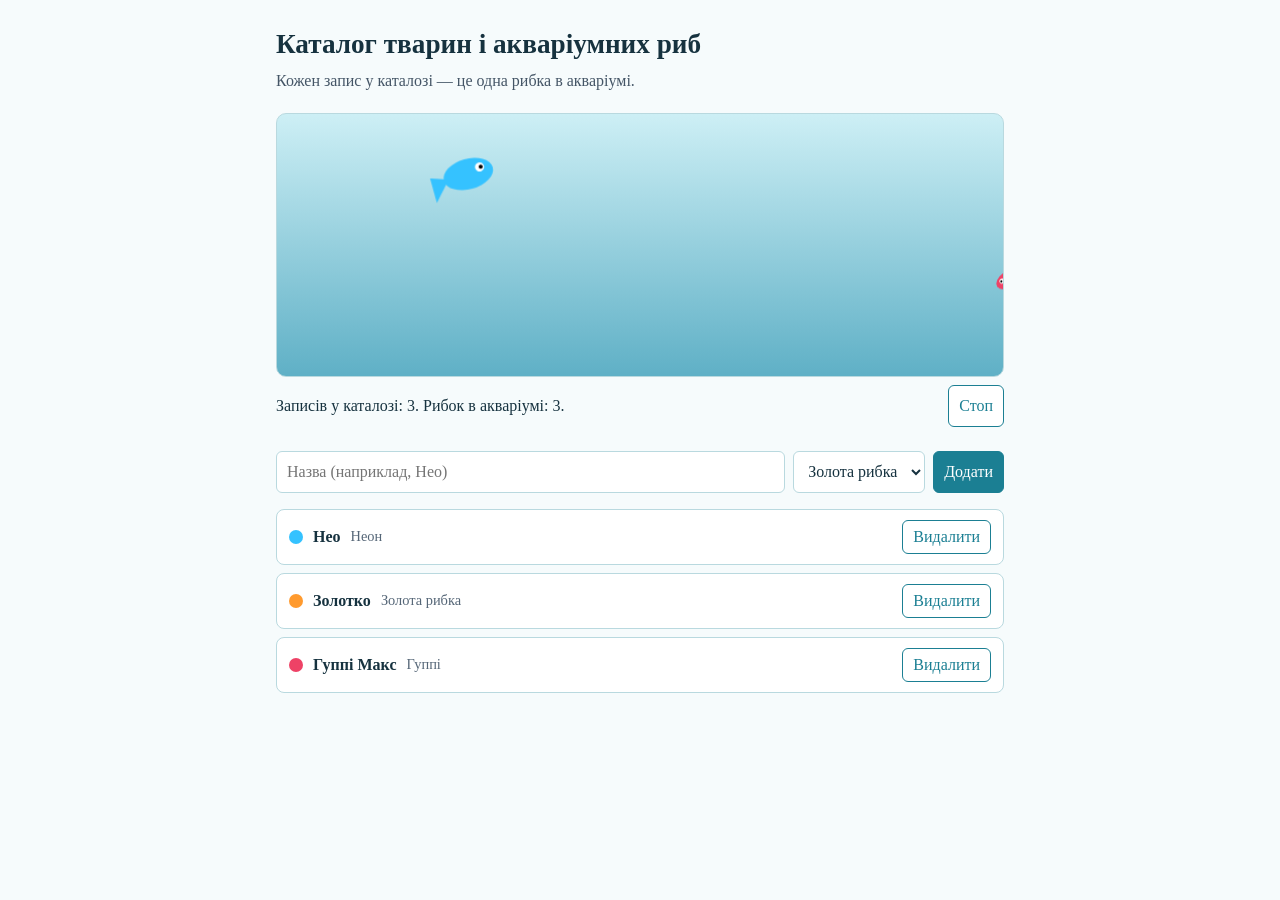
<file: lab12/index.html>
<!DOCTYPE html>
<html lang="uk">
<head>
<meta charset="UTF-8">
<meta name="viewport" content="width=device-width, initial-scale=1">
<title>Каталог тварин і акваріумних риб</title>
<link rel="stylesheet" href="style.css">
</head>
<body>
<main>
  <h1>Каталог тварин і акваріумних риб</h1>
  <p class="lead">Кожен запис у каталозі — це одна рибка в акваріумі.</p>

  <section class="aquarium">
    <canvas id="aquarium" width="720" height="260" aria-label="Анімований акваріум: кількість рибок дорівнює кількості записів"></canvas>
    <div class="aquarium__bar">
      <p class="aquarium__count" id="count"></p>
      <button type="button" class="ghost" id="toggle">Стоп</button>
    </div>
  </section>

  <form id="add-form">
    <input id="name" placeholder="Назва (наприклад, Нео)" required maxlength="40">
    <select id="species" aria-label="Вид">
      <option>Золота рибка</option>
      <option>Неон</option>
      <option>Гуппі</option>
      <option>Півник</option>
      <option>Інше</option>
    </select>
    <button type="submit">Додати</button>
  </form>

  <ul id="list"></ul>
</main>

<script src="data.js"></script>
<script src="aquarium.js"></script>
<script src="main.js"></script>
</body>
</html>
</file>
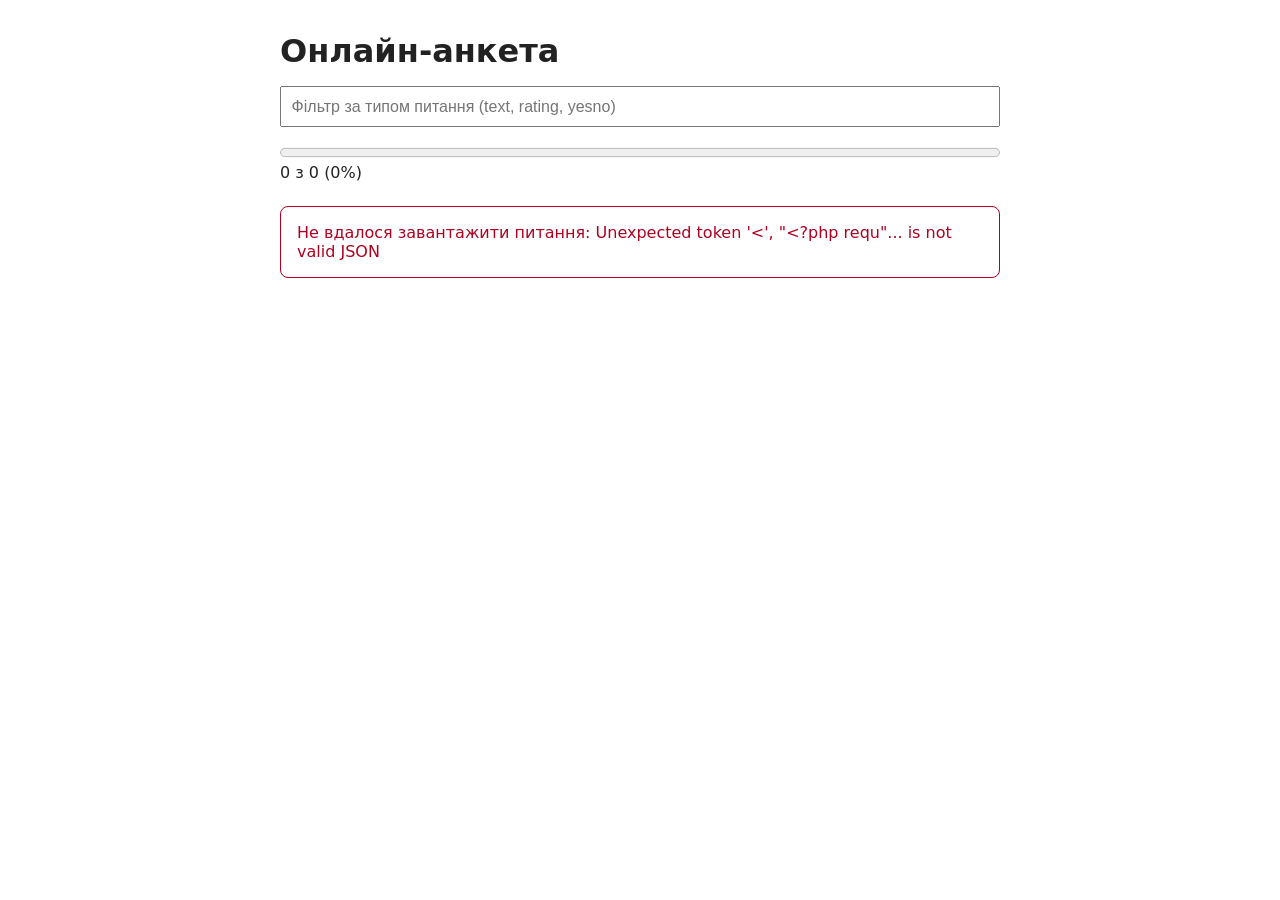
<file: lab5/index.html>
<!DOCTYPE html>
<html lang="uk">
<head>
    <meta charset="UTF-8">
    <meta name="viewport" content="width=device-width, initial-scale=1">
    <title>Онлайн-анкета</title>
    <style>
        body { font-family: system-ui, sans-serif; max-width: 720px; margin: 2rem auto; padding: 0 1rem; color: #222; }
        h1 { margin-bottom: 1rem; }
        #search { width: 100%; padding: .6rem; font-size: 1rem; box-sizing: border-box; margin-bottom: 1rem; }
        .progress-wrap { margin-bottom: 1.5rem; }
        #progress { width: 100%; height: 1.2rem; }
        .card { border: 1px solid #ccc; border-radius: 8px; padding: 1rem; margin-bottom: 1rem; }
        .card.done { background: #eef9ee; border-color: #8bc48b; }
        .card h3 { margin: 0 0 .4rem; font-size: 1.05rem; }
        .badge { display: inline-block; font-size: .75rem; background: #eee; border-radius: 4px; padding: .1rem .4rem; margin-bottom: .6rem; }
        form { display: flex; gap: .5rem; }
        form input, form select { flex: 1; padding: .5rem; font-size: 1rem; }
        form button { padding: .5rem 1rem; cursor: pointer; }
        .msg { margin: .5rem 0 0; font-size: .9rem; }
        .msg.error { color: #b00020; }
        .msg.ok { color: #1b6e1b; }
        .error-box { color: #b00020; padding: 1rem; border: 1px solid #b00020; border-radius: 8px; }
    </style>
</head>
<body>
    <h1>Онлайн-анкета</h1>

    <input id="search" type="search" placeholder="Фільтр за типом питання (text, rating, yesno)">

    <div class="progress-wrap">
        <progress id="progress" max="100" value="0"></progress>
        <div id="progress-text">0 з 0 (0%)</div>
    </div>

    <div id="results"></div>

    <script src="script.js"></script>
</body>
</html>
</file>
<file: lab12/style.css>
:root {
    --ink:#16323f;
    --water:#d8f1f5;
    --accent:#1b7f93;
    --line:#b9d9df;
}

* {
    box-sizing: border-box;
}

body {
    margin:0;
    font-family: Georgia, "Times New Roman", serif;
    color:var(--ink);
    background:#f6fbfc;
    line-height:1.5;
}

main {
    max-width: 760px;
    margin: 0 auto;
    padding: 24px 16px 48px; 
}

h1 {
    font-size: 1.7rem;
    margin: 0 0 4px; 
}

.lead {
    margin: 0 0 20px; 
    color:#456; 
}

.aquarium {
    position:relative;
    margin-bottom: 24px; 
}

.aquarium canvas { 
    display:block; 
    width:100%; 
    height:auto; 
    border-radius:10px;
    background: linear-gradient(#cdeff5, #5fb0c6); 
    border:1px solid var(--line); 
}

.aquarium__bar { 
    display:flex; 
    justify-content:space-between; 
    align-items:center; 
    margin-top:8px; 
    gap:12px; 
}

.aquarium__count { 
    margin:0; 
}

form { 
    display:flex; 
    flex-wrap:wrap; 
    gap:8px; 
    margin-bottom:16px; 
}

input, select, button { 
    font: inherit; 
    padding: 8px 10px; 
    border:1px solid var(--line); 
    border-radius:6px; 
    background:#fff; 
    color:var(--ink); 
}

input { 
    flex: 1 1 160px; 
}

button { 
    cursor:pointer; 
    background:var(--accent); 
    color:#fff; 
    border-color:var(--accent); 
}

button.ghost { 
    background:#fff; 
    color:var(--accent); 
}

button:focus-visible, input:focus-visible, select:focus-visible {
    outline:3px solid #f2a93b; 
    outline-offset:2px; 
}

ul { 
    list-style:none; 
    padding:0; 
    margin:0; 
    display:grid; 
    gap:8px; 
}

li { 
    display:flex; 
    align-items:center; 
    gap:10px; 
    padding:10px 12px; 
    background:#fff; 
    border:1px solid var(--line);     
    border-radius:8px; 
}

.dot { 
    width:14px; 
    height:14px; 
    border-radius:50%; 
    flex:none; 
}

.meta { 
    color:#567; 
    font-size:.9rem; 
}

li button {
    margin-left:auto;
    padding:4px 10px; 
}

.empty {
    color:#567;
    padding:12px 0; 
}
</file>
